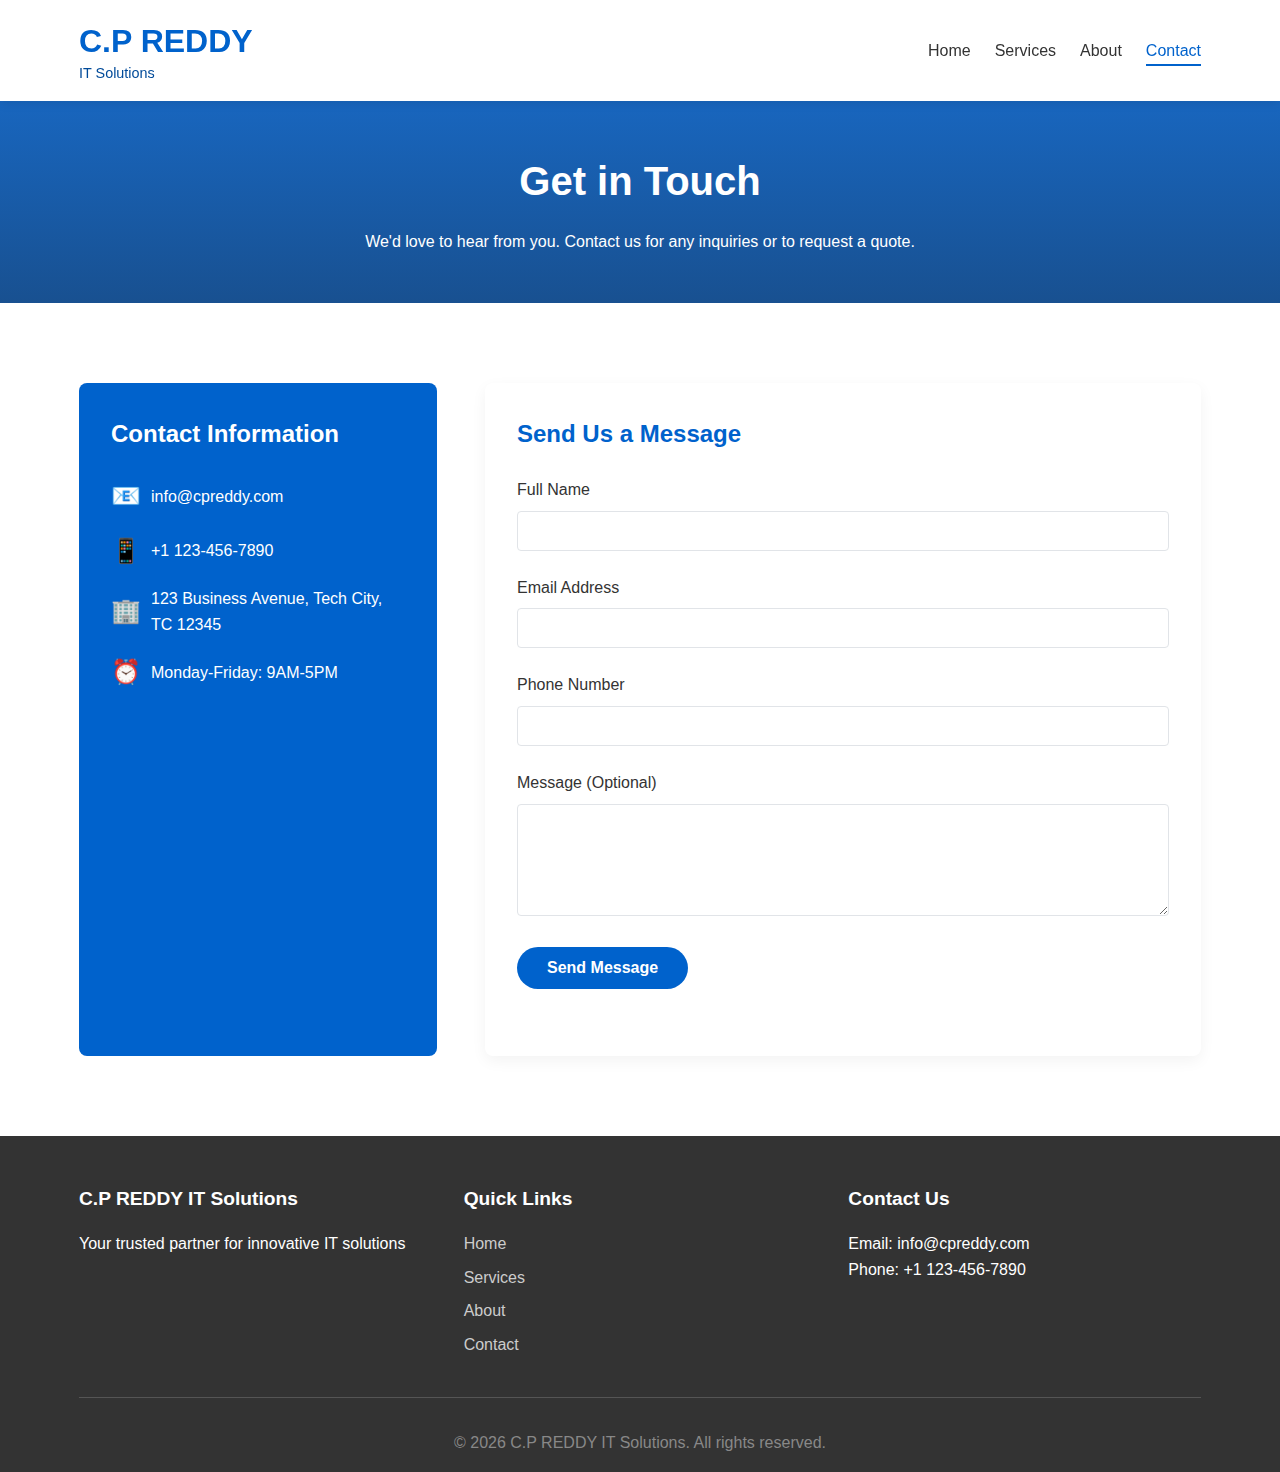
<file: contact.html>
<!DOCTYPE html>
<html lang="en">
<head>
    <meta charset="UTF-8">
    <meta name="viewport" content="width=device-width, initial-scale=1.0">
    <title>Contact Us - C.P REDDY IT Solutions</title>
    <link rel="stylesheet" href="styles.css">
</head>
<body>
    <header>
        <div class="container">
            <div class="logo">
                <h1>C.P REDDY</h1>
                <p class="tagline">IT Solutions</p>
            </div>
            <nav>
                <ul>
                    <li><a href="index.html">Home</a></li>
                    <li><a href="index.html#services">Services</a></li>
                    <li><a href="index.html#about">About</a></li>
                    <li><a href="contact.html" class="active">Contact</a></li>
                </ul>
            </nav>
        </div>
    </header>

    <section class="contact-hero">
        <div class="container">
            <h2>Get in Touch</h2>
            <p>We'd love to hear from you. Contact us for any inquiries or to request a quote.</p>
        </div>
    </section>

    <section class="contact-form-section">
        <div class="container">
            <div class="contact-grid">
                <div class="contact-info">
                    <h3>Contact Information</h3>
                    <div class="contact-detail">
                        <span class="contact-icon">📧</span>
                        <p>info@cpreddy.com</p>
                    </div>
                    <div class="contact-detail">
                        <span class="contact-icon">📱</span>
                        <p>+1 123-456-7890</p>
                    </div>
                    <div class="contact-detail">
                        <span class="contact-icon">🏢</span>
                        <p>123 Business Avenue, Tech City, TC 12345</p>
                    </div>
                    <div class="contact-detail">
                        <span class="contact-icon">⏰</span>
                        <p>Monday-Friday: 9AM-5PM</p>
                    </div>
                </div>
                <div class="contact-form-container">
                    <h3>Send Us a Message</h3>
                    <form id="contactForm" action="save-contact.php" method="POST">
                        <div class="form-group">
                            <label for="name">Full Name</label>
                            <input type="text" id="name" name="name" required>
                        </div>
                        <div class="form-group">
                            <label for="email">Email Address</label>
                            <input type="email" id="email" name="email" required>
                        </div>
                        <div class="form-group">
                            <label for="phone">Phone Number</label>
                            <input type="tel" id="phone" name="phone">
                        </div>
                        <div class="form-group">
                            <label for="message">Message (Optional)</label>
                            <textarea id="message" name="message" rows="5"></textarea>
                        </div>
                        <button type="submit" class="submit-button">Send Message</button>
                        <div id="formStatus"></div>
                    </form>
                </div>
            </div>
        </div>
    </section>

    <footer>
        <div class="container">
            <div class="footer-content">
                <div class="footer-section">
                    <h3>C.P REDDY IT Solutions</h3>
                    <p>Your trusted partner for innovative IT solutions</p>
                </div>
                <div class="footer-section">
                    <h3>Quick Links</h3>
                    <ul>
                        <li><a href="index.html">Home</a></li>
                        <li><a href="index.html#services">Services</a></li>
                        <li><a href="index.html#about">About</a></li>
                        <li><a href="contact.html">Contact</a></li>
                    </ul>
                </div>
                <div class="footer-section">
                    <h3>Contact Us</h3>
                    <p>Email: info@cpreddy.com</p>
                    <p>Phone: +1 123-456-7890</p>
                </div>
            </div>
            <div class="copyright">
                <p>&copy; 2023 C.P REDDY IT Solutions. All rights reserved.</p>
            </div>
        </div>
    </footer>
    
    <script src="scripts.js"></script>
</body>
</html>
</file>
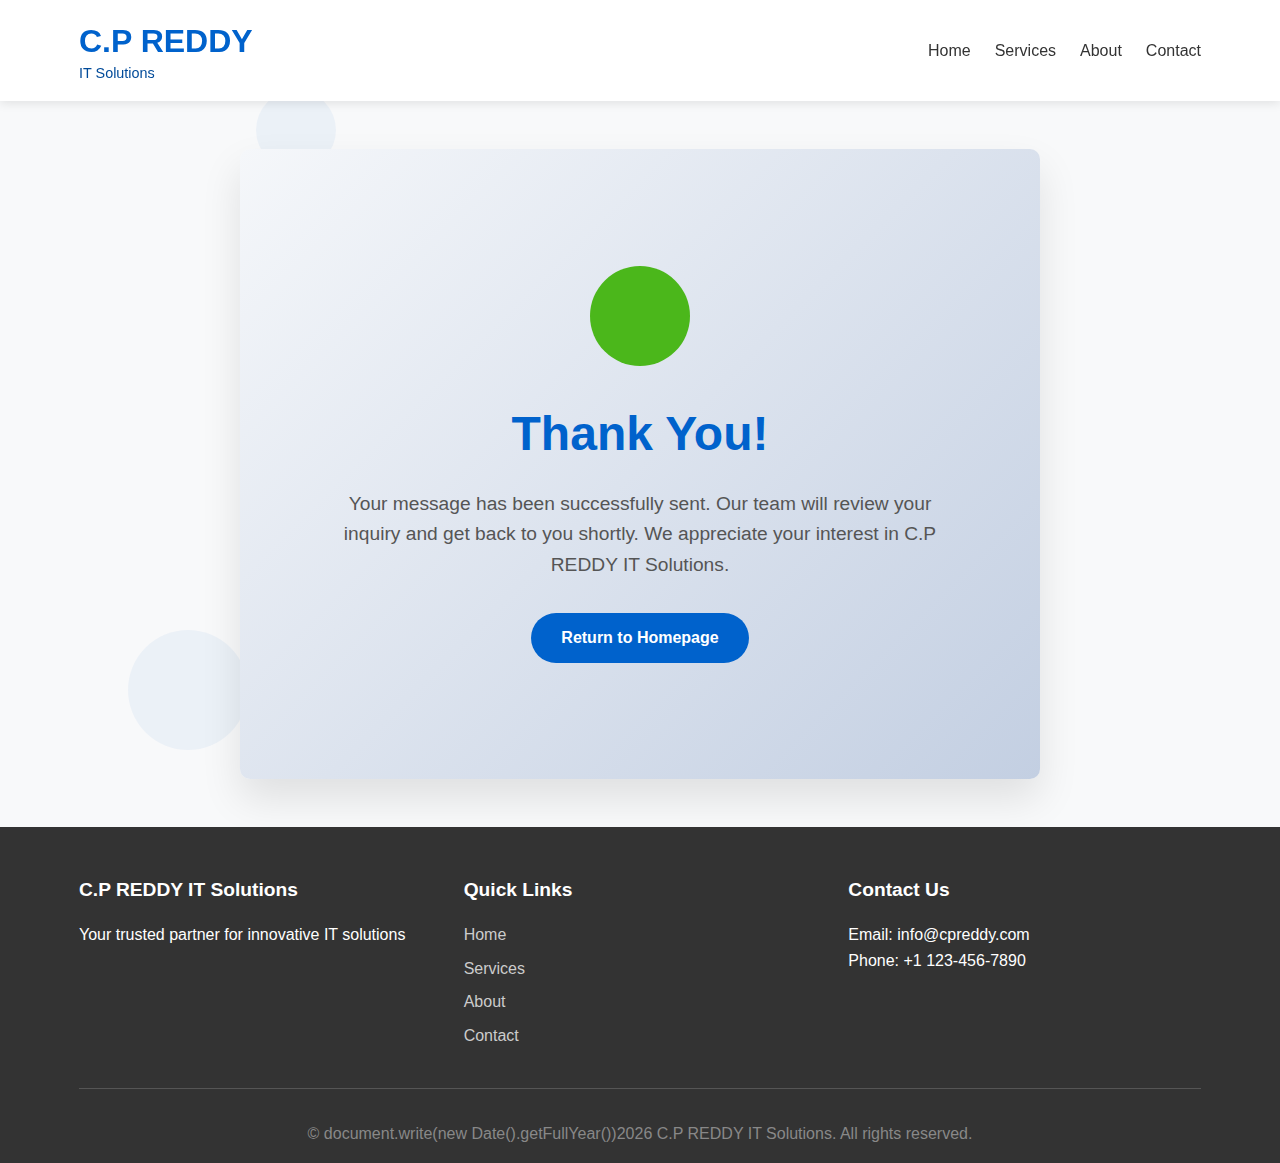
<file: thank-you.html>
<!DOCTYPE html>
<html lang="en">
<head>
    <meta charset="UTF-8">
    <meta name="viewport" content="width=device-width, initial-scale=1.0">
    <title>Thank You - C.P REDDY IT Solutions</title>
    <link rel="stylesheet" href="styles.css">
    <style>
        .thank-you-container {
            min-height: 70vh;
            display: flex;
            flex-direction: column;
            align-items: center;
            justify-content: center;
            text-align: center;
            padding: 2rem;
            background: linear-gradient(135deg, #f5f7fa 0%, #c3cfe2 100%);
            border-radius: 10px;
            margin: 3rem auto;
            max-width: 800px;
            box-shadow: 0 20px 40px rgba(0, 0, 0, 0.1);
        }
        
        .checkmark {
            width: 100px;
            height: 100px;
            border-radius: 50%;
            display: block;
            stroke-width: 2;
            stroke: #fff;
            stroke-miterlimit: 10;
            box-shadow: inset 0 0 0 #4bb71b;
            animation: fill 0.4s ease-in-out 0.4s forwards, scale 0.3s ease-in-out 0.9s both;
            position: relative;
            margin: 0 auto 30px;
            background: #4bb71b;
        }
        
        .checkmark__circle {
            stroke-dasharray: 166;
            stroke-dashoffset: 166;
            stroke-width: 2;
            stroke-miterlimit: 10;
            stroke: #4bb71b;
            fill: none;
            animation: stroke 0.6s cubic-bezier(0.65, 0, 0.45, 1) forwards;
        }
        
        .checkmark__check {
            transform-origin: 50% 50%;
            stroke-dasharray: 48;
            stroke-dashoffset: 48;
            animation: stroke 0.3s cubic-bezier(0.65, 0, 0.45, 1) 0.8s forwards;
        }
        
        @keyframes stroke {
            100% {
                stroke-dashoffset: 0;
            }
        }
        
        @keyframes scale {
            0%, 100% {
                transform: none;
            }
            50% {
                transform: scale3d(1.1, 1.1, 1);
            }
        }
        
        @keyframes fill {
            100% {
                box-shadow: inset 0 0 0 100px #4bb71b;
            }
        }
        
        .thank-you-title {
            color: var(--primary-color);
            font-size: 3rem;
            margin-bottom: 1rem;
            animation: fadeIn 1s ease-in;
        }
        
        .thank-you-message {
            font-size: 1.2rem;
            margin-bottom: 2rem;
            color: #555;
            max-width: 600px;
            line-height: 1.6;
            animation: fadeIn 1.2s ease-in;
        }
        
        .return-home {
            background: var(--primary-color);
            color: white;
            padding: 12px 30px;
            border-radius: 30px;
            text-decoration: none;
            font-weight: 600;
            transition: all 0.3s ease;
            animation: fadeIn 1.5s ease-in;
        }
        
        .return-home:hover {
            background: var(--secondary-color);
            transform: translateY(-3px);
            box-shadow: 0 10px 20px rgba(0, 0, 0, 0.1);
        }
        
        @keyframes fadeIn {
            from { opacity: 0; transform: translateY(20px); }
            to { opacity: 1; transform: translateY(0); }
        }
        
        .animated-bg {
            position: absolute;
            top: 0;
            left: 0;
            width: 100%;
            height: 100%;
            z-index: -1;
            overflow: hidden;
        }
        
        .animated-bg span {
            position: absolute;
            display: block;
            background: rgba(0, 98, 204, 0.05);
            border-radius: 50%;
            animation: animate 25s linear infinite;
        }
        
        .animated-bg span:nth-child(1) {
            width: 80px;
            height: 80px;
            top: 10%;
            left: 20%;
            animation-delay: 0s;
            animation-duration: 20s;
        }
        
        .animated-bg span:nth-child(2) {
            width: 100px;
            height: 100px;
            top: 60%;
            left: 70%;
            animation-delay: 2s;
            animation-duration: 18s;
        }
        
        .animated-bg span:nth-child(3) {
            width: 60px;
            height: 60px;
            top: 40%;
            left: 30%;
            animation-delay: 4s;
            animation-duration: 25s;
        }
        
        .animated-bg span:nth-child(4) {
            width: 120px;
            height: 120px;
            top: 70%;
            left: 10%;
            animation-delay: 6s;
            animation-duration: 22s;
        }
        
        @keyframes animate {
            0% {
                transform: translateY(0) rotate(0deg);
                opacity: 1;
            }
            100% {
                transform: translateY(-1000px) rotate(720deg);
                opacity: 0;
            }
        }
    </style>
</head>
<body>
    <header>
        <div class="container">
            <div class="logo">
                <h1>C.P REDDY</h1>
                <p class="tagline">IT Solutions</p>
            </div>
            <nav>
                <ul>
                    <li><a href="index.html">Home</a></li>
                    <li><a href="index.html#services">Services</a></li>
                    <li><a href="index.html#about">About</a></li>
                    <li><a href="contact.html">Contact</a></li>
                </ul>
            </nav>
        </div>
    </header>

    <section>
        <div class="container">
            <div class="thank-you-container">
                <div class="animated-bg">
                    <span></span>
                    <span></span>
                    <span></span>
                    <span></span>
                </div>
                
                <svg class="checkmark" xmlns="http://www.w3.org/2000/svg" viewBox="0 0 52 52">
                    <circle class="checkmark__circle" cx="26" cy="26" r="25" fill="none"/>
                    <path class="checkmark__check" fill="none" d="M14.1 27.2l7.1 7.2 16.7-16.8"/>
                </svg>
                
                <h2 class="thank-you-title">Thank You!</h2>
                <p class="thank-you-message">
                    Your message has been successfully sent. Our team will review your inquiry and get back to you shortly. We appreciate your interest in C.P REDDY IT Solutions.
                </p>
                <a href="index.html" class="return-home">Return to Homepage</a>
            </div>
        </div>
    </section>

    <footer>
        <div class="container">
            <div class="footer-content">
                <div class="footer-section">
                    <h3>C.P REDDY IT Solutions</h3>
                    <p>Your trusted partner for innovative IT solutions</p>
                </div>
                <div class="footer-section">
                    <h3>Quick Links</h3>
                    <ul>
                        <li><a href="index.html">Home</a></li>
                        <li><a href="index.html#services">Services</a></li>
                        <li><a href="index.html#about">About</a></li>
                        <li><a href="contact.html">Contact</a></li>
                    </ul>
                </div>
                <div class="footer-section">
                    <h3>Contact Us</h3>
                    <p>Email: info@cpreddy.com</p>
                    <p>Phone: +1 123-456-7890</p>
                </div>
            </div>
            <div class="copyright">
                <p>&copy; <script>document.write(new Date().getFullYear())</script> C.P REDDY IT Solutions. All rights reserved.</p>
            </div>
        </div>
    </footer>
    
    <script src="scripts.js"></script>
</body>
</html>
</file>
<file: styles.css>
/* Global Styles */
:root {
    --primary-color: #0062cc;
    --secondary-color: #004a99;
    --accent-color: #ff9900;
    --text-color: #333333;
    --light-text: #ffffff;
    --background-color: #f8f9fa;
    --border-color: #e1e4e8;
}

* {
    margin: 0;
    padding: 0;
    box-sizing: border-box;
}

body {
    font-family: 'Segoe UI', Tahoma, Geneva, Verdana, sans-serif;
    line-height: 1.6;
    color: var(--text-color);
    background-color: var(--background-color);
}

.container {
    width: 90%;
    max-width: 1200px;
    margin: 0 auto;
    padding: 0 15px;
}

a {
    text-decoration: none;
    color: var(--primary-color);
}

ul {
    list-style: none;
}

.section-title {
    text-align: center;
    margin-bottom: 2rem;
    position: relative;
    padding-bottom: 10px;
}

.section-title::after {
    content: "";
    position: absolute;
    width: 60px;
    height: 3px;
    background-color: var(--primary-color);
    bottom: 0;
    left: 50%;
    transform: translateX(-50%);
}

/* Header Styles */
header {
    background-color: white;
    box-shadow: 0 2px 10px rgba(0, 0, 0, 0.1);
    position: sticky;
    top: 0;
    z-index: 100;
}

header .container {
    display: flex;
    justify-content: space-between;
    align-items: center;
    padding: 1rem 15px;
}

.logo h1 {
    color: var(--primary-color);
    font-size: 2rem;
    margin: 0;
    font-weight: 700;
}

.logo .tagline {
    color: var(--secondary-color);
    font-size: 0.9rem;
    font-weight: 500;
    margin-top: -5px;
}

nav ul {
    display: flex;
}

nav ul li {
    margin-left: 1.5rem;
}

nav ul li a {
    color: var(--text-color);
    font-weight: 500;
    transition: color 0.3s;
    padding: 5px 0;
}

nav ul li a:hover,
nav ul li a.active {
    color: var(--primary-color);
}

nav ul li a.active {
    border-bottom: 2px solid var(--primary-color);
}

/* Hero Section */
.hero {
    background: linear-gradient(rgba(0, 86, 184, 0.9), rgba(0, 62, 133, 0.9)), url('https://source.unsplash.com/random/1600x900/?tech') no-repeat center center/cover;
    color: var(--light-text);
    padding: 5rem 0;
    text-align: center;
}

.hero h2 {
    font-size: 2.5rem;
    margin-bottom: 1rem;
}

.hero p {
    font-size: 1.2rem;
    margin-bottom: 2rem;
    max-width: 600px;
    margin-left: auto;
    margin-right: auto;
}

.cta-button {
    display: inline-block;
    background-color: var(--accent-color);
    color: var(--light-text);
    padding: 12px 30px;
    border-radius: 30px;
    font-weight: 600;
    transition: background-color 0.3s, transform 0.3s;
}

.cta-button:hover {
    background-color: #e68a00;
    transform: translateY(-2px);
}

/* Services Section */
.services {
    padding: 5rem 0;
    background-color: white;
}

.services-grid {
    display: grid;
    grid-template-columns: repeat(auto-fit, minmax(250px, 1fr));
    gap: 2rem;
}

.service-card {
    background-color: white;
    border-radius: 8px;
    padding: 2rem;
    text-align: center;
    transition: transform 0.3s, box-shadow 0.3s;
    box-shadow: 0 5px 15px rgba(0, 0, 0, 0.05);
}

.service-card:hover {
    transform: translateY(-10px);
    box-shadow: 0 10px 25px rgba(0, 0, 0, 0.1);
}

.service-icon {
    font-size: 3rem;
    margin-bottom: 1rem;
}

.service-card h3 {
    margin-bottom: 1rem;
    color: var(--primary-color);
}

/* About Section */
.about {
    padding: 5rem 0;
    background-color: var(--background-color);
}

.about p {
    max-width: 800px;
    margin: 0 auto 1.5rem;
    text-align: center;
}

/* Contact Hero */
.contact-hero {
    background: linear-gradient(rgba(0, 86, 184, 0.9), rgba(0, 62, 133, 0.9)), url('https://source.unsplash.com/random/1600x900/?office') no-repeat center center/cover;
    color: var(--light-text);
    padding: 3rem 0;
    text-align: center;
}

.contact-hero h2 {
    font-size: 2.5rem;
    margin-bottom: 1rem;
}

/* Contact Form Section */
.contact-form-section {
    padding: 5rem 0;
    background-color: white;
}

.contact-grid {
    display: grid;
    grid-template-columns: 1fr 2fr;
    gap: 3rem;
}

.contact-info {
    background-color: var(--primary-color);
    border-radius: 8px;
    padding: 2rem;
    color: var(--light-text);
}

.contact-info h3 {
    margin-bottom: 1.5rem;
    font-size: 1.5rem;
}

.contact-detail {
    display: flex;
    align-items: center;
    margin-bottom: 1rem;
}

.contact-icon {
    font-size: 1.5rem;
    margin-right: 10px;
}

.contact-form-container {
    background-color: white;
    border-radius: 8px;
    padding: 2rem;
    box-shadow: 0 5px 15px rgba(0, 0, 0, 0.05);
}

.contact-form-container h3 {
    margin-bottom: 1.5rem;
    font-size: 1.5rem;
    color: var(--primary-color);
}

.form-group {
    margin-bottom: 1.5rem;
}

.form-group label {
    display: block;
    margin-bottom: 0.5rem;
    font-weight: 500;
}

.form-group input,
.form-group textarea {
    width: 100%;
    padding: 10px;
    border: 1px solid var(--border-color);
    border-radius: 4px;
    font-family: inherit;
    font-size: 1rem;
}

.form-group input:focus,
.form-group textarea:focus {
    outline: none;
    border-color: var(--primary-color);
}

.submit-button {
    background-color: var(--primary-color);
    color: white;
    border: none;
    padding: 12px 30px;
    border-radius: 30px;
    cursor: pointer;
    font-size: 1rem;
    font-weight: 600;
    transition: background-color 0.3s;
}

.submit-button:hover {
    background-color: var(--secondary-color);
}

#formStatus {
    margin-top: 15px;
    padding: 10px;
    border-radius: 4px;
}

#formStatus.success {
    background-color: #d4edda;
    color: #155724;
}

#formStatus.error {
    background-color: #f8d7da;
    color: #721c24;
}

/* Footer */
footer {
    background-color: #333;
    color: var(--light-text);
    padding: 3rem 0 1rem;
}

.footer-content {
    display: grid;
    grid-template-columns: repeat(auto-fit, minmax(200px, 1fr));
    gap: 2rem;
    margin-bottom: 2rem;
}

.footer-section h3 {
    margin-bottom: 1rem;
    font-size: 1.2rem;
}

.footer-section ul li {
    margin-bottom: 0.5rem;
}

.footer-section ul li a {
    color: #ccc;
    transition: color 0.3s;
}

.footer-section ul li a:hover {
    color: white;
}

.copyright {
    text-align: center;
    padding-top: 2rem;
    border-top: 1px solid #555;
    color: #888;
}

/* Responsive Styles */
@media (max-width: 768px) {
    .contact-grid {
        grid-template-columns: 1fr;
    }
    
    header .container {
        flex-direction: column;
    }
    
    nav ul {
        margin-top: 1rem;
    }
    
    nav ul li {
        margin: 0 0.75rem;
    }
    
    .hero h2 {
        font-size: 2rem;
    }
}

@media (max-width: 576px) {
    .services-grid {
        grid-template-columns: 1fr;
    }
    
    .footer-content {
        grid-template-columns: 1fr;
    }
    
    .hero {
        padding: 3rem 0;
    }
    
    .hero h2 {
        font-size: 1.8rem;
    }
}
</file>
